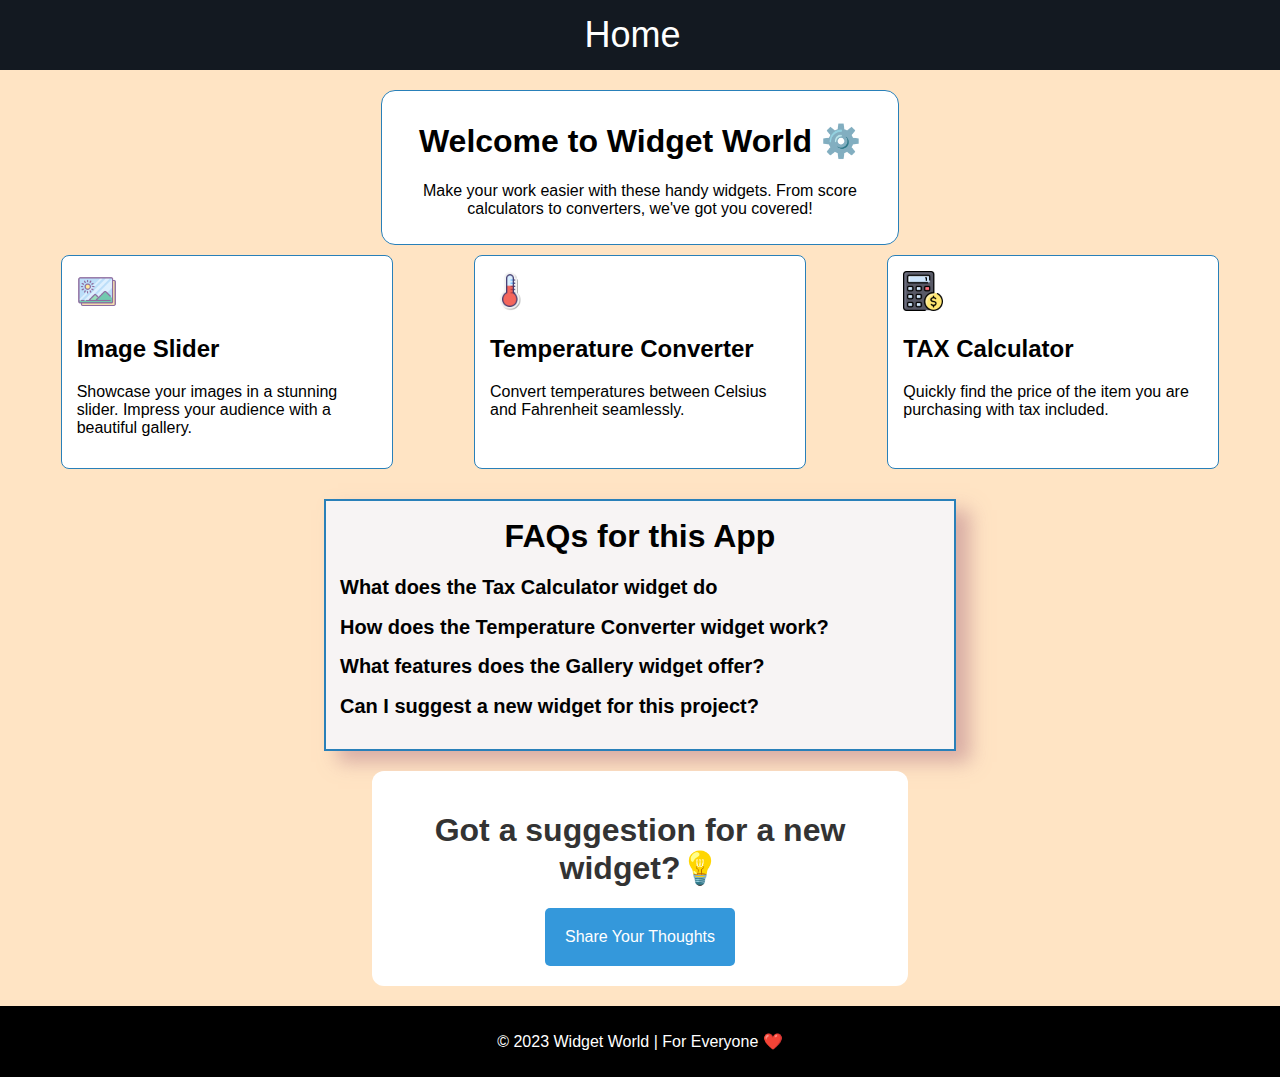
<file: index.html>
<!DOCTYPE html>
<html lang="en">

<head>
    <meta charset="UTF-8">
    <meta name="viewport" content="width=device-width, initial-scale=1.0">
    <link rel="stylesheet" href="css/styles.css">
    <title>Widget World</title>
</head>

<body>
    <header>
        <nav>
            <ul>
                <li><a href="index.html">Home</a></li>
            </ul>
        </nav>
    </header>

    <main>
        <section class="intro">
            <h1>Welcome to Widget World ⚙️</h1>
            <p>Make your work easier with these handy widgets. From score calculators to converters, we've got you
                covered!</p>
        </section>


        <!-- WIDGETS CATALOG -->
        <section class="widget-gallery">

            <div class="widget-card">
                <a href="gallery.html" class="widget-links">
                    <img src="icons/icons8-gallery-64.png" alt="gallery">
                    <h2>Image Slider</h2>
                    <p>Showcase your images in a stunning slider. Impress your audience with a beautiful gallery.</p>
                </a>
            </div>

            <div class="widget-card">
                <a href="temperature.html" class="widget-links">
                    <img src="icons/icons8-temperature-100.png" alt="thermometer">
                    <h2>Temperature Converter</h2>
                    <p>Convert temperatures between Celsius and Fahrenheit seamlessly.</p>
                </a>
            </div>

            <div class="widget-card">
                <a href="tax_calc.html" class="widget-links">
                    <img src="icons/icons8-calculator-96.png" alt="calculator">
                    <h2>TAX Calculator</h2>
                    <p>Quickly find the price of the item you are purchasing with tax included.</p>
                </a>
            </div>
        </section>

        <!-- FAQs -->
        <section class="wrapper">
            <h1>FAQs for this App</h1>
            <ul id="faq_rollovers">
                <li>
                    <h2>What does the Tax Calculator widget do</h2>
                    <p class="hidden">The Tax Calculator widget calculates the total price of an item, including the
                        applicable tax percentage based on the rates provided by the Ontario Government. It helps users
                        quickly determine the final cost of an item after tax.</p>
                </li>
                <li>
                    <h2>How does the Temperature Converter widget work?</h2>
                    <p class="hidden">The Temperature Converter widget allows users to seamlessly convert temperatures
                        between Celsius, Fahrenheit, and Kelvin. Users can input a temperature value in one unit, and
                        the widget provides the equivalent values in the other two units, making temperature conversions
                        quick and convenient.</p>
                </li>
                <li>
                    <h2>What features does the Gallery widget offer?</h2>
                    <p class="hidden">The Gallery widget offers a two-fold experience. It showcases images in a stunning
                        slideshow, providing an engaging visual experience. Additionally, a gallery of images is
                        displayed beneath the slideshow, allowing users to view and navigate through a collection of
                        images at their own pace.</p>
                </li>
                <li>
                    <h2>Can I suggest a new widget for this project?</h2>
                    <p class="hidden">Absolutely! I welcome suggestions for new widgets that would make your life
                        easier. If you have an idea for a handy widget, you can share your suggestion on the
                        "Suggestions" page, providing details on the functionality you envision. I value user feedback
                        and am open to expanding the range of widgets based on user needs.</p>
                </li>
            </ul>
        </section>


        <!-- Suggestions link -->
        <section class="user-suggestions">
            <h1>Got a suggestion for a new widget?💡</h1>
            <a href="suggestions.html" class="suggestion-link">Share Your Thoughts</a>
        </section>

    </main>

    <footer>
        <p>&copy; 2023 Widget World | For Everyone ❤️</p>
    </footer>

    <script src="https://ajax.googleapis.com/ajax/libs/jquery/3.7.1/jquery.min.js"></script>
    <script src="js/main.js"></script>
</body>

<!-- Mohd Jamilur Rahmans Shaan | 8930128 -->

</html>
</file>
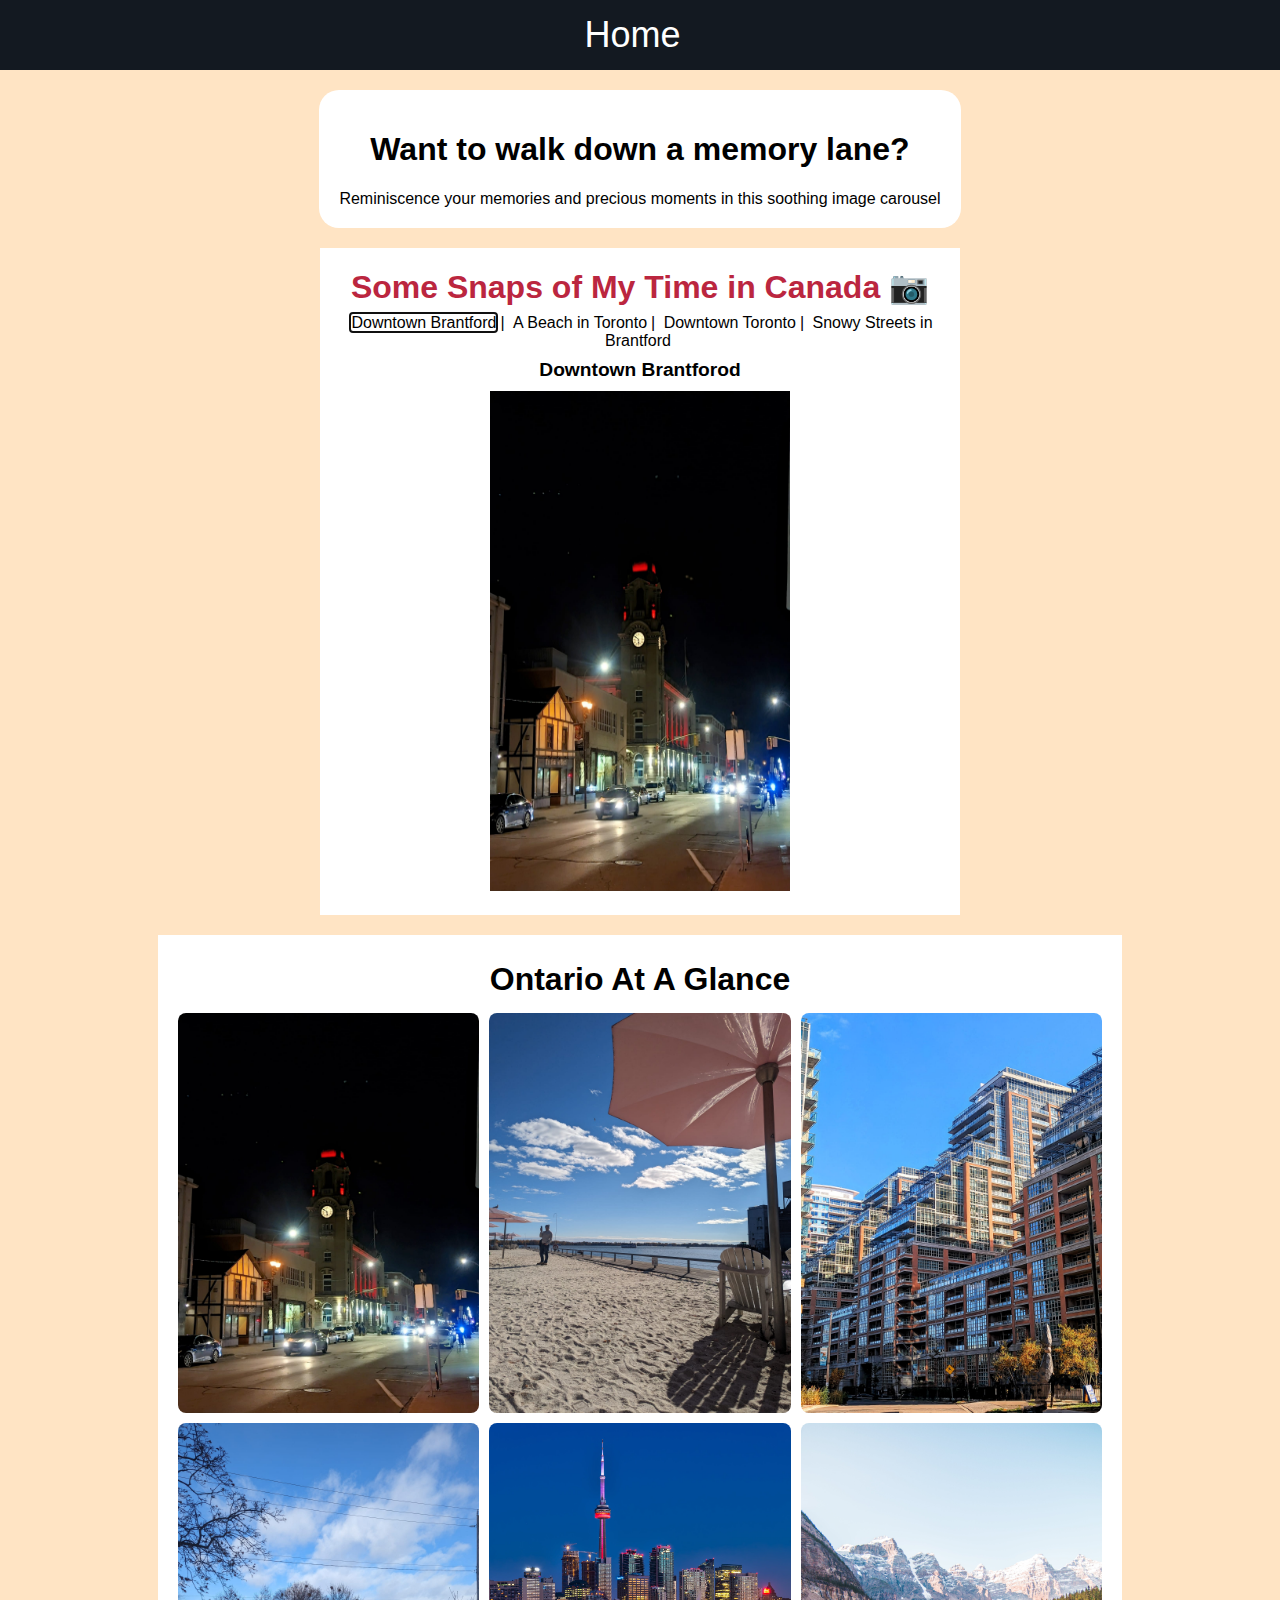
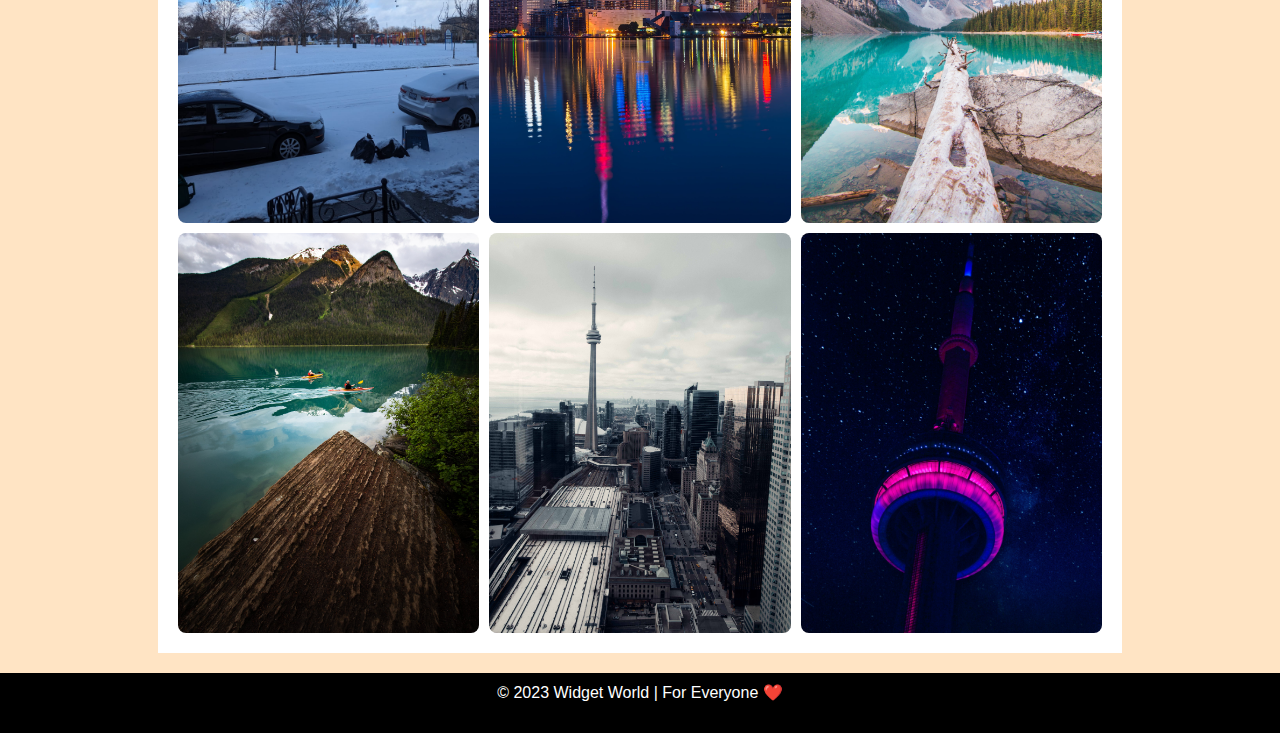
<file: gallery.html>
<!DOCTYPE html>
<html lang="en">

<head>
    <meta charset="UTF-8">
    <meta name="viewport" content="width=device-width, initial-scale=1.0">
    <link rel="stylesheet" href="css/gallery.css">
    <title>Gallery</title>
</head>

<body>

    <header>
        <nav>
            <ul>
                <li><a href="index.html">Home</a></li>
            </ul>
        </nav>
    </header>
    <main>
        <section class="intro">
            <h1>Want to walk down a memory lane?</h1>
            <p>Reminiscence your memories and precious moments in this soothing image carousel</p>
        </section>

        <!-- Images gallery with animation -->
        <section id="wrapper">
            <h1>Some Snaps of My Time in Canada 📷</h1>
            <ul id="image_list">
                <li><a href="images/img1.jpg" title="Downtown Brantforod">Downtown Brantford</a></li>|
                <li><a href="images/img2.jpg" title="A Beach in Toronto">A Beach in Toronto</a></li>|
                <li><a href="images/img3.jpg" title="Downtown Toronto">Downtown Toronto</a></li>|
                <li><a href="images/img4.jpg" title="Snowy Streets in Brantford">Snowy Streets in Brantford</a></li>
            </ul>
            <h2 id="caption">Downtown Brantforod</h2>
            <p id="gallery">
                <img src="images/img1.jpg" alt="Image Gallery area" id="image" width="300" height="500">
            </p>
        </section>

        <!-- My Gallery -->
        <section id="gallery">
            <div class="container">
                <h1>Ontario At A Glance</h1>
            </div>
            <div class="image-grid">
                <img src="images/img1.jpg" alt="Image 1">
                <img src="images/img2.jpg" alt="Image 2">
                <img src="images/img3.jpg" alt="Image 3">
                <img src="images/img4.jpg" alt="Image 4">
                <img src="images/img5.jpg" alt="Image 5">
                <img src="images/img6.jpg" alt="Image 6">
                <img src="images/img7.jpg" alt="Image 7">
                <img src="images/img8.jpg" alt="Image 8">
                <img src="images/img9.jpg" alt="Image 9">
            </div>
        </section>

    </main>

    <footer>
        <p>&copy; 2023 Widget World | For Everyone ❤️</p>
    </footer>

    <script src="https://ajax.googleapis.com/ajax/libs/jquery/3.7.1/jquery.min.js"></script>
    <script src="js/gallery.js"></script>
</body>
<!-- Mohd Jamilur Rahmans Shaan | 8930128 -->

</html>
</file>
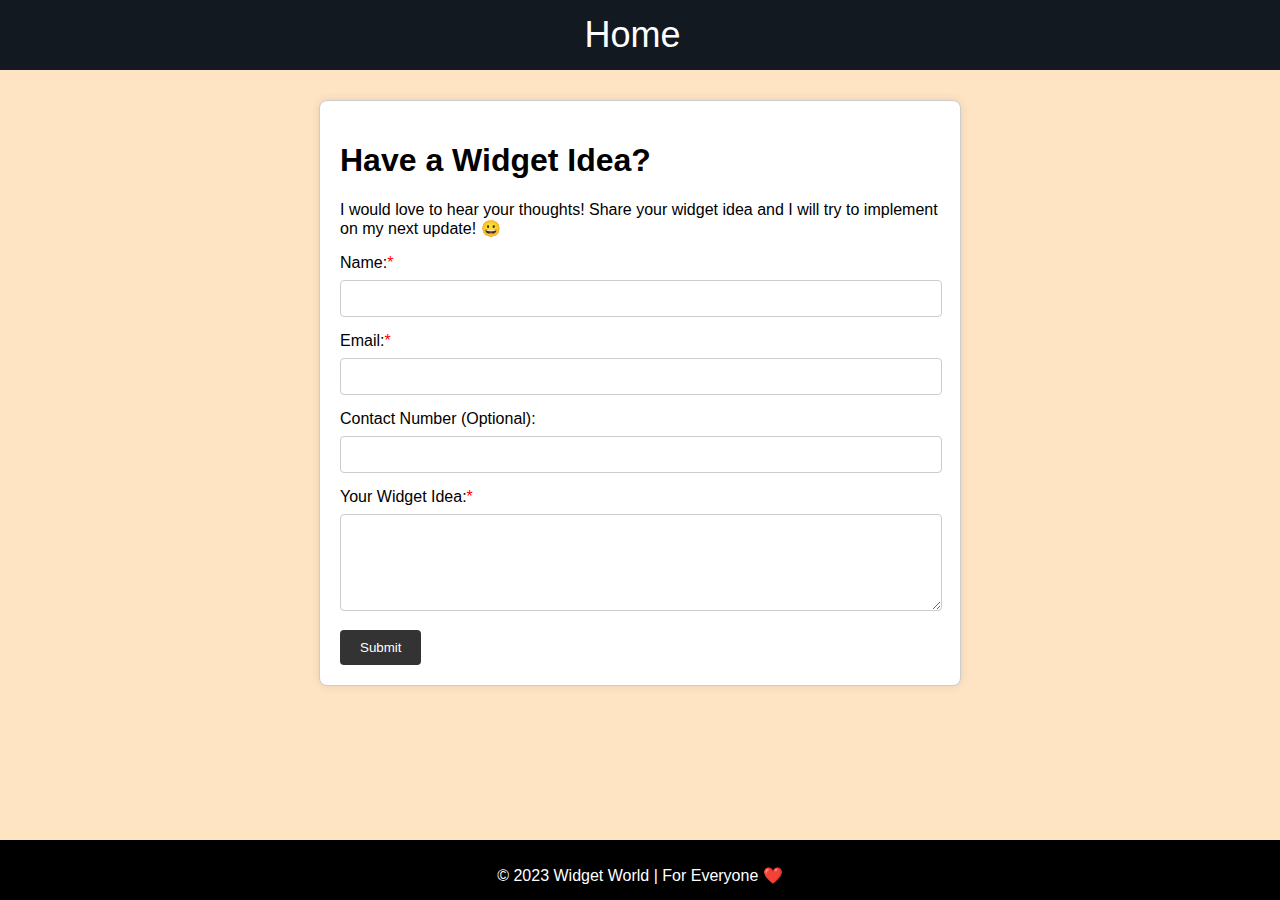
<file: suggestions.html>
<!DOCTYPE html>
<html lang="en">

<head>
    <meta charset="UTF-8">
    <meta name="viewport" content="width=device-width, initial-scale=1.0">
    <link rel="stylesheet" href="css/suggestions.css">
    <title>Widget World: Suggestions</title>
</head>

<body>
    <header>
        <nav>
            <ul>
                <li><a href="index.html">Home</a></li>
            </ul>
        </nav>
    </header>
    <main>
        <section class="suggestions-form">
            <h1>Have a Widget Idea?</h1>
            <p>I would love to hear your thoughts! Share your widget idea and I will try to implement on my next update!
                😀</p>

                <!-- Suggestions Form -->
            <form id="suggestion-form">
                <label for="name">Name:<span>*</span></label>
                <input type="text" id="name" name="name" required>

                <label for="email">Email:<span>*</span></label>
                <input type="email" id="email" name="email" required>

                <label for="contact">Contact Number (Optional):</label>
                <input type="tel" id="contact" name="contact">

                <label for="idea">Your Widget Idea:<span>*</span></label>
                <textarea id="idea" name="idea" rows="5" required></textarea>

                <button type="submit" id="submit-btn">Submit</button>
            </form>

            <!-- Notification div for successful submission -->
            <div id="notification"></div>

        </section>
    </main>

    <footer>
        <p>&copy; 2023 Widget World | For Everyone ❤️</p>
    </footer>

    <script src="https://ajax.googleapis.com/ajax/libs/jquery/3.7.1/jquery.min.js"></script>
    <script src="js/suggestions.js"></script>
</body>
<!-- Mohd Jamilur Rahmans Shaan | 8930128 -->

</html>
</file>
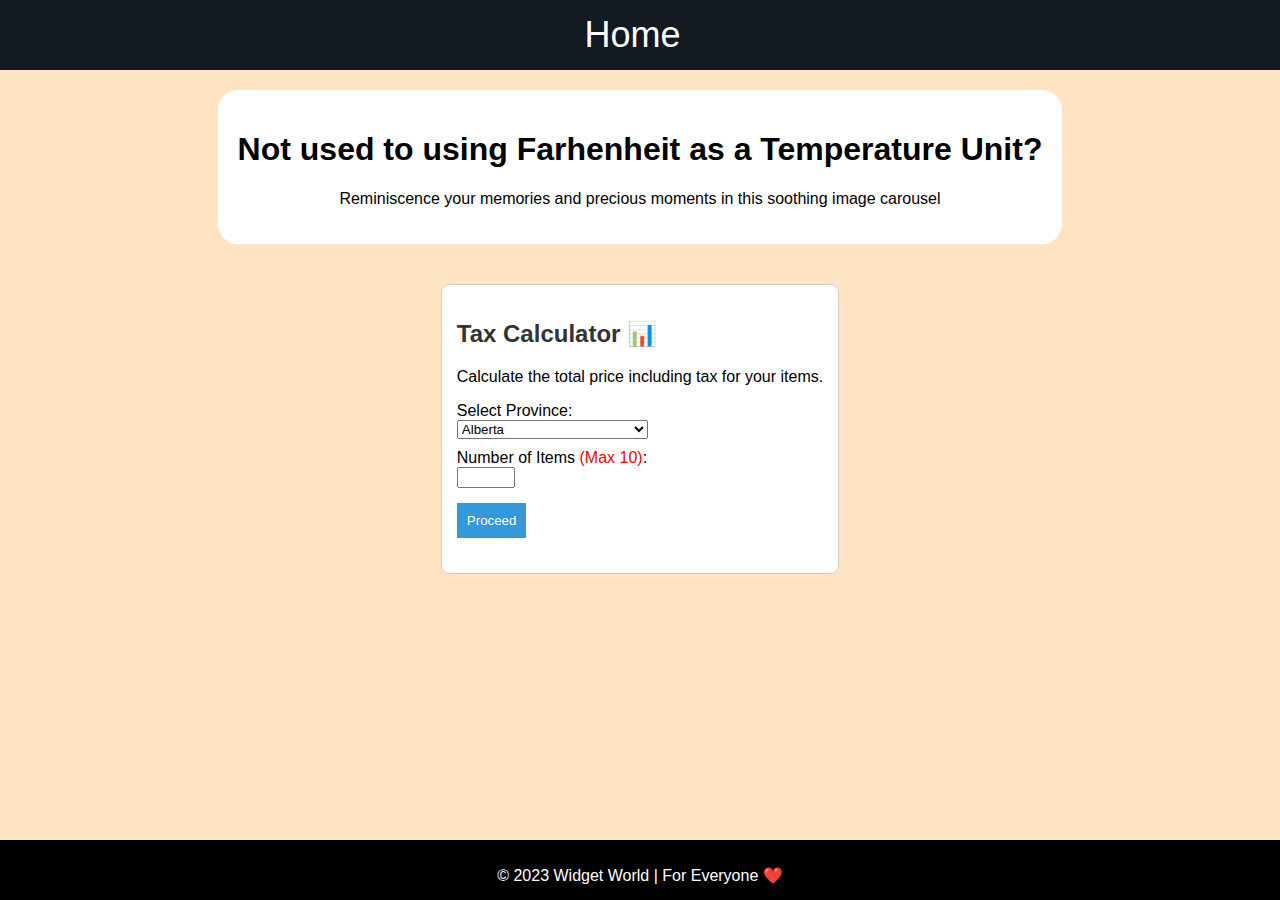
<file: tax_calc.html>
<!DOCTYPE html>
<html lang="en">

<head>
    <meta charset="UTF-8">
    <meta name="viewport" content="width=device-width, initial-scale=1.0">
    <link rel="stylesheet" href="css/tax.css">
    <title>Temperature Converter</title>
</head>

<body>
    <header>
        <nav>
            <ul>
                <li><a href="index.html">Home</a></li>
            </ul>
        </nav>
    </header>

    <main>
        <section class="intro">
            <h1>Not used to using Farhenheit as a Temperature Unit?</h1>
            <p>Reminiscence your memories and precious moments in this soothing image carousel</p>
        </section>

        <!-- TAX Calculator -->
        <section id="tax-calculator">
            <h2>Tax Calculator 📊</h2>
            <p>Calculate the total price including tax for your items.</p>

            <label for="province-select">Select Province:</label>
            <select id="province-select">
                <option value="AB">Alberta</option>
                <option value="BC">British Columbia</option>
                <option value="MB">Manitoba</option>
                <option value="NB">New Brunswick</option>
                <option value="NL">Newfoundland and Labrador</option>
                <option value="NS">Nova Scotia</option>
                <option value="NT">Northwest Territories</option>
                <option value="NU">Nunavut</option>
                <option value="ON">Ontario</option>
                <option value="PE">Prince Edward Island</option>
                <option value="QC">Quebec</option>
                <option value="SK">Saskatchewan</option>
                <option value="YT">Yukon</option>
            </select>

            <label for="num-items">Number of Items <span id="warning">(Max 10)</span>:</label>
            <input type="number" id="num-items" min="1" max="10">


            <div id="items-inputs">
                <!-- Price inputs -->
            </div>

            <button id="calculate-btn">Proceed</button>

            <div id="result">
                <!-- Recipt -->
            </div>
        </section>



    </main>

    <footer>
        <p>&copy; 2023 Widget World | For Everyone ❤️</p>
    </footer>

    <script src="https://ajax.googleapis.com/ajax/libs/jquery/3.7.1/jquery.min.js"></script>
    <script src="js/tax.js"></script>
</body>
<!-- Mohd Jamilur Rahmans Shaan | 8930128 -->

</html>
</file>
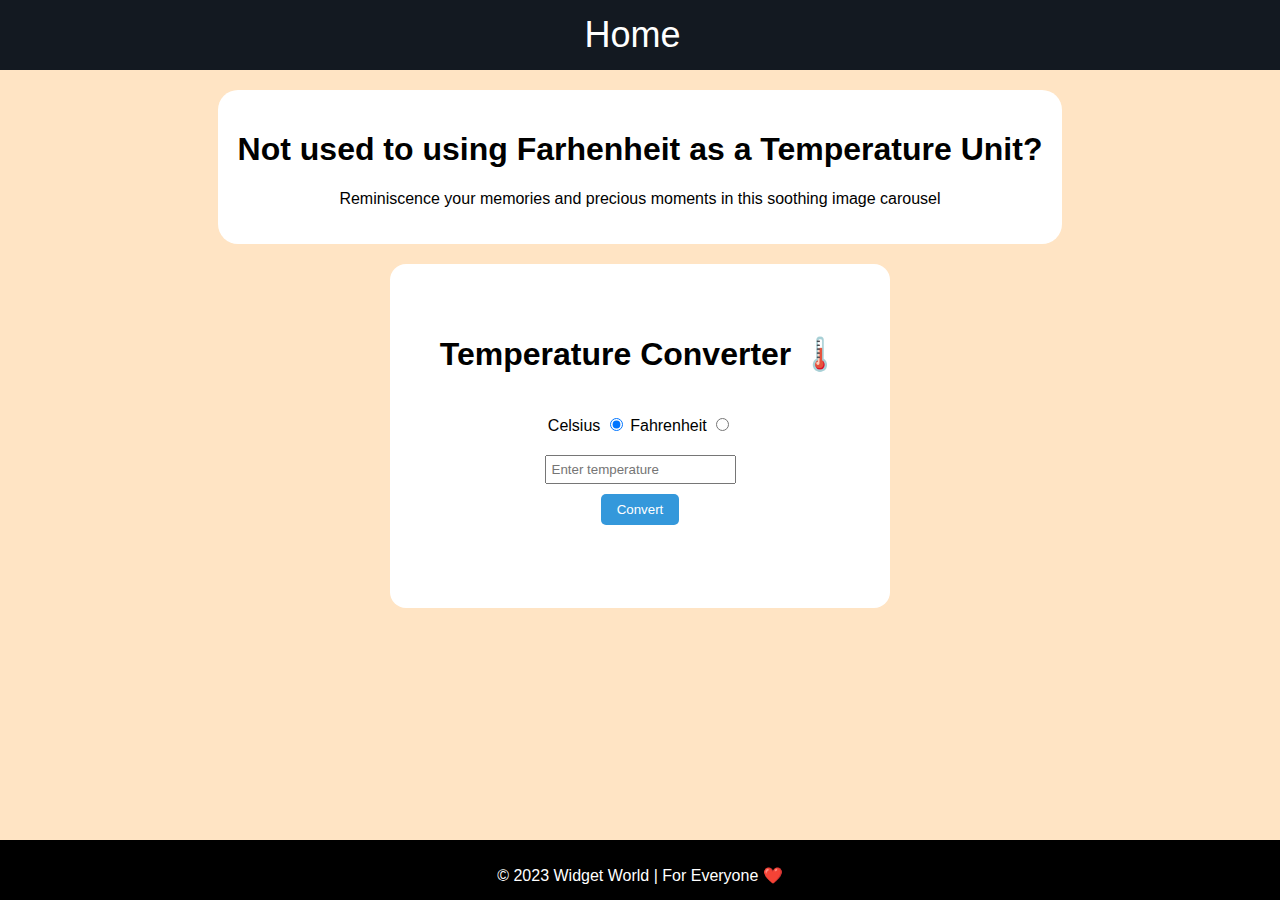
<file: temperature.html>
<!DOCTYPE html>
<html lang="en">

<head>
    <meta charset="UTF-8">
    <meta name="viewport" content="width=device-width, initial-scale=1.0">
    <link rel="stylesheet" href="css/temps.css">
    <title>Temperature Converter</title>
</head>

<body>
    <header>
        <nav>
            <ul>
                <li><a href="index.html">Home</a></li>
            </ul>
        </nav>
    </header>

    <main>
        <section class="intro">
            <h1>Not used to using Farhenheit as a Temperature Unit?</h1>
            <p>Reminiscence your memories and precious moments in this soothing image carousel</p>
        </section>

        <!-- Temperature Converter -->

        <section id="temperature-converter">
            <h1>Temperature Converter 🌡️</h1>

            <div class="converter-container">
                <div class="label_container">
                    <label for="celsius">Celsius</label>
                    <input type="radio" id="celsius" name="unit" value="celsius" checked>

                    <label for="fahrenheit">Fahrenheit</label>
                    <input type="radio" id="fahrenheit" name="unit" value="fahrenheit">
                </div>
                <input type="number" id="temperature-input" placeholder="Enter temperature" required>
                <button id="convert-btn">Convert</button>

                <div id="result-container">
                    <p id="converted-result"></p>
                </div>

            </div>
        </section>

    </main>

    <footer>
        <p>&copy; 2023 Widget World | For Everyone ❤️</p>
    </footer>

    <script src="https://ajax.googleapis.com/ajax/libs/jquery/3.7.1/jquery.min.js"></script>
    <script src="js/temps.js"></script>
</body>
<!-- Mohd Jamilur Rahmans Shaan | 8930128 -->

</html>
</file>
<file: css/styles.css>
body {
    font-family: Arial, sans-serif;
    margin: 0;
    padding: 0;
    height: 100vh;
    background-color: bisque;
    display: flex;
    flex-direction: column;
    min-height: 100vh;
}

header {
    background-color: #131921;
    color: white;
    padding: 10px;
}

nav {
    height: 50px;
    text-align: center;
    display: flex;
    justify-content: center;
    align-items: center;
}

nav ul {
    list-style: none;
    padding: 0;
    margin: 0;
}

nav li {
    display: inline;
    margin-right: 15px;
    font-size: 36px;
}

nav a {
    text-decoration: none;
    color: white;
}

nav a:hover {
    color: gold;
}

main {
    padding: 20px;
}

.intro {
    text-align: center;
    background-color: white;
    width: 40%;
    text-align: center;
    margin: auto;
    padding: 10px;
    border-radius: 14px;
    border: 1px solid #2980b9;
}

.widget-gallery {
    display: flex;
    flex-wrap: wrap;
    justify-content: space-around;
    margin-bottom: 20px;
}

.widget-card {
    background-color: white;
    border: 1px solid #2980b9;
    border-radius: 8px;
    padding: 15px;
    margin: 10px;
    width: 300px;
}

.widget-card img {
    width: 40px;
    height: 40px;
}

.widget-links {
    text-decoration: none;
    color: black;
}

.wrapper {
    box-shadow: 14px 11px 18px 0px rgba(203, 154, 154, 0.75);
    -webkit-box-shadow: 14px 11px 18px 0px rgba(203, 154, 154, 0.75);
    -moz-box-shadow: 14px 11px 18px 0px rgba(203, 154, 154, 0.75);
    background-color: rgb(247, 244, 244);
    font-family: Arial, Helvetica, sans-serif;
    margin: 0 auto;
    width: 600px;
    border: 2px solid #2980b9;
    padding: 14px;
    height: auto;
    margin-bottom: 20px;
}

.wrapper h1,
ul {
    padding: 0;
}

.wrapper h1 {
    text-align: center;
    margin-top: 3px;
}

.wrapper li p {
    text-align: justify;
    font-family: Arial, Helvetica, sans-serif;
}

.wrapper h2 {
    font-size: 125%;
    cursor: pointer;
}

.wrapper ul {
    list-style-type: none;
}

.hidden {
    display: none;
}


.user-suggestions {
    text-align: center;
    margin: auto;
    background-color: white;
    width: 40%;
    height: auto;
    padding: 20px;
    border-radius: 12px;
}

.user-suggestions h1 {
    color: #333;
}

.suggestion-link {
    display: inline-block;
    background-color: #3498db;
    color: white;
    padding: 20px;
    font-size: 16px;
    text-decoration: none;
    border-radius: 5px;
    transition: background-color 0.3s;
}

.suggestion-link:hover {
    background-color: #2980b9;
}

footer {
    background-color: black;
    color: white;
    text-align: center;
    padding: 10px;
    box-sizing: border-box;
    margin-top: auto;
    /* bottom: 0;
    margin-top: 40px;
    position: fixed; */
    width: 100%;
}
</file>
<file: css/gallery.css>
body {
    font-family: Arial, sans-serif;
    margin: 0;
    padding: 0;
    display: flex;
    flex-direction: column;
    min-height: 100vh;
    background-color: bisque;
}

header {
    background-color: #131921;
    color: white;
    padding: 10px;
}

nav {
    height: 50px;
    text-align: center;
    display: flex;
    justify-content: center;
    align-items: center;
}

nav ul {
    list-style: none;
    padding: 0;
    margin: 0;
}

nav li {
    display: inline;
    margin-right: 15px;
    font-size: 36px;
}

nav a {
    text-decoration: none;
    color: white;
}

nav a:hover {
    color: gold;
}

main {
    padding: 20px;
    display: flex;
    justify-content: center;
    align-items: center;
    flex-direction: column;
}

.intro {
    margin-bottom: 20px;
    text-align: center;
    background-color: white;
    padding: 20px;
    border-radius: 20px;
}

#wrapper {
    background-color: white;
    font-family: Arial, Helvetica, sans-serif;
    margin: 0 auto;
    width: 600px;
    padding: 20px;
    text-align: center;
    height: auto;
}

#wrapper h1,
h2,
ul,
p {
    margin: 0;
    padding: 0;
}

#wrapper h1 {
    padding-bottom: .25em;
    color: #bb263f;
}

#wrapper h2 {
    font-size: 120%;
    padding: .5em 0;
}

#wrapper li {
    padding: 0 0.25em;
    text-decoration: none;
    display: inline;
}

#wrapper ul li a {
    text-decoration: none;
    color: black;
    font-weight: 400
}

#caption,
#gallery {
    text-align: center;
}

#gallery {
    text-align: center;
}

.container {
    width: auto;
    height: 50px;
    background-color: white;
    padding: 4px;
    margin-top: 20px;
}

.image-grid {
    display: grid;
    grid-template-columns: repeat(3, 1fr);
    gap: 10px;
    /* Adjust the gap between images */
    padding: 20px;
    background-color: white;
}

.image-grid img {
    width: 100%;
    height: 400px;
    object-fit: cover;
    border-radius: 8px;
}


footer {
    background-color: black;
    color: white;
    text-align: center;
    padding: 10px;
    height: 60px;
    box-sizing: border-box;
    margin-top: auto;
    /* bottom: 0;
    margin-top: 40px;
    position: fixed; */
    width: 100%;
}
</file>
<file: css/suggestions.css>
body {
    font-family: Arial, sans-serif;
    margin: 0;
    padding: 0;
    height: 100vh;
    background-color: bisque;
    display: flex;
    flex-direction: column;
    min-height: 100vh;
}

header {
    background-color: #131921;
    color: white;
    padding: 10px;
}

nav {
    height: 50px;
    text-align: center;
    display: flex;
    justify-content: center;
    align-items: center;
}

nav ul {
    list-style: none;
    padding: 0;
    margin: 0;
}

nav li {
    display: inline;
    margin-right: 15px;
    font-size: 36px;
}

nav a {
    text-decoration: none;
    color: white;
}

nav a:hover {
    color: gold;
}

main {
    padding: 30px;
}

.intro {
    text-align: center;
    background-color: white;
    width: 40%;
    text-align: center;
    margin: auto;
    padding: 10px;
    border-radius: 14px;
    border: 1px solid #2980b9;
}

.suggestions-form {
    max-width: 600px;
    margin: 0 auto;
    background-color: white;
    border: 1px solid #ccc;
    border-radius: 8px;
    padding: 20px;
    box-shadow: 0px 0px 10px rgba(0, 0, 0, 0.1);
}

span {
    color: red;
}

label {
    display: block;
    margin-bottom: 8px;
}

input,
textarea {
    width: calc(100% - 20px);
    /* Adjusted width */
    padding: 10px;
    margin-bottom: 15px;
    border: 1px solid #ccc;
    border-radius: 4px;
    resize: vertical
}

button {
    background-color: #333;
    color: white;
    padding: 10px 20px;
    border: none;
    border-radius: 4px;
    cursor: pointer;
}

#notification {
    position: fixed;
    top: 50%;
    left: 50%;
    transform: translate(-50%, -50%);
    padding: 15px;
    background-color: green;
    color: white;
    display: none;
}

#notification.success {
    display: block;
}

footer {
    background-color: black;
    color: white;
    text-align: center;
    padding: 10px;
    height: 60px;
    box-sizing: border-box;
    margin-top: auto;
    /* bottom: 0;
    margin-top: 40px;
    position: fixed; */
    width: 100%;
}
</file>
<file: css/tax.css>
/* Add this CSS to your existing stylesheet or create a new one */

body {
    font-family: Arial, sans-serif;
    margin: 0;
    padding: 0;
    display: flex;
    flex-direction: column;
    min-height: 100vh;
    background-color: bisque;
}

header {
    background-color: #131921;
    color: white;
    padding: 10px;
}

nav {
    height: 50px;
    text-align: center;
    display: flex;
    justify-content: center;
    align-items: center;
}

nav ul {
    list-style: none;
    padding: 0;
    margin: 0;
}

nav li {
    display: inline;
    margin-right: 15px;
    font-size: 36px;

}

nav a {
    text-decoration: none;
    color: white;
}

nav a:hover {
    color: gold;
}

main {
    padding: 20px;
    display: flex;
    justify-content: center;
    align-items: center;
    flex-direction: column;
}

.intro {
    margin-bottom: 20px;
    text-align: center;
    background-color: white;
    padding: 20px;
    border-radius: 20px;
}

#tax-calculator {
    background-color: #fff;
    border: 1px solid #ccc;
    border-radius: 8px;
    padding: 15px;
    margin-top: 20px;
}

#tax-calculator h2 {
    color: #333;
}

#tax-calculator label {
    display: block;
    margin-top: 10px;
}

#num-items {
    width: 50px;
}

#items-inputs {
    margin-top: 15px;
}

#items-inputs input {
    width: 100px;
    margin-top: 5px;
}

#warning {
    color: red;
}

#calculate-btn,
#calculate-total-btn {
    background-color: #3498db;
    color: #fff;
    padding: 10px;
    border: none;
    cursor: pointer;
}

#calculate-btn:hover {
    background-color: #2980b9;
}

#result {
    margin-top: 20px;
    font-weight: bold;
}

footer {
    background-color: black;
    color: white;
    text-align: center;
    padding: 10px;
    height: 60px;
    box-sizing: border-box;
    margin-top: auto;
    width: 100%;
}
</file>
<file: css/temps.css>
body {
    font-family: Arial, sans-serif;
    margin: 0;
    padding: 0;
    display: flex;
    flex-direction: column;
    min-height: 100vh;
    background-color: bisque;
}

header {
    background-color: #131921;
    color: white;
    padding: 10px;
}

nav {
    height: 50px;
    text-align: center;
    display: flex;
    justify-content: center;
    align-items: center;
}

nav ul {
    list-style: none;
    padding: 0;
    margin: 0;
}

nav li {
    display: inline;
    margin-right: 15px;
    font-size: 36px;
}

nav a {
    text-decoration: none;
    color: white;
}

nav a:hover {
    color: gold;
}

main {
    padding: 20px;
    display: flex;
    justify-content: center;
    align-items: center;
    flex-direction: column;
}

.intro {
    margin-bottom: 20px;
    text-align: center;
    background-color: white;
    padding: 20px;
    border-radius: 20px;
}

#temperature-converter {
    text-align: center;
    background-color: white;
    padding: 50px;
    border-radius: 16px;
}

.label_container {
    text-align: center;
    margin: 20px 20px;
}

.converter-container {
    display: flex;
    flex-direction: column;
    align-items: center;
}

label {
    margin-bottom: 5px;
}

input[type="number"] {
    margin-bottom: 10px;
    padding: 5px;
}

button {
    background-color: #3498db;
    color: white;
    padding: 8px 16px;
    cursor: pointer;
    border: none;
    border-radius: 5px;
}

button:hover {
    background-color: #2980b9;
}

#result-container {
    margin-top: 15px;
}

#converted-result {
    font-size: 18px;
}

footer {
    background-color: black;
    color: white;
    text-align: center;
    padding: 10px;
    height: 60px;
    box-sizing: border-box;
    margin-top: auto;
    width: 100%;
}
</file>
